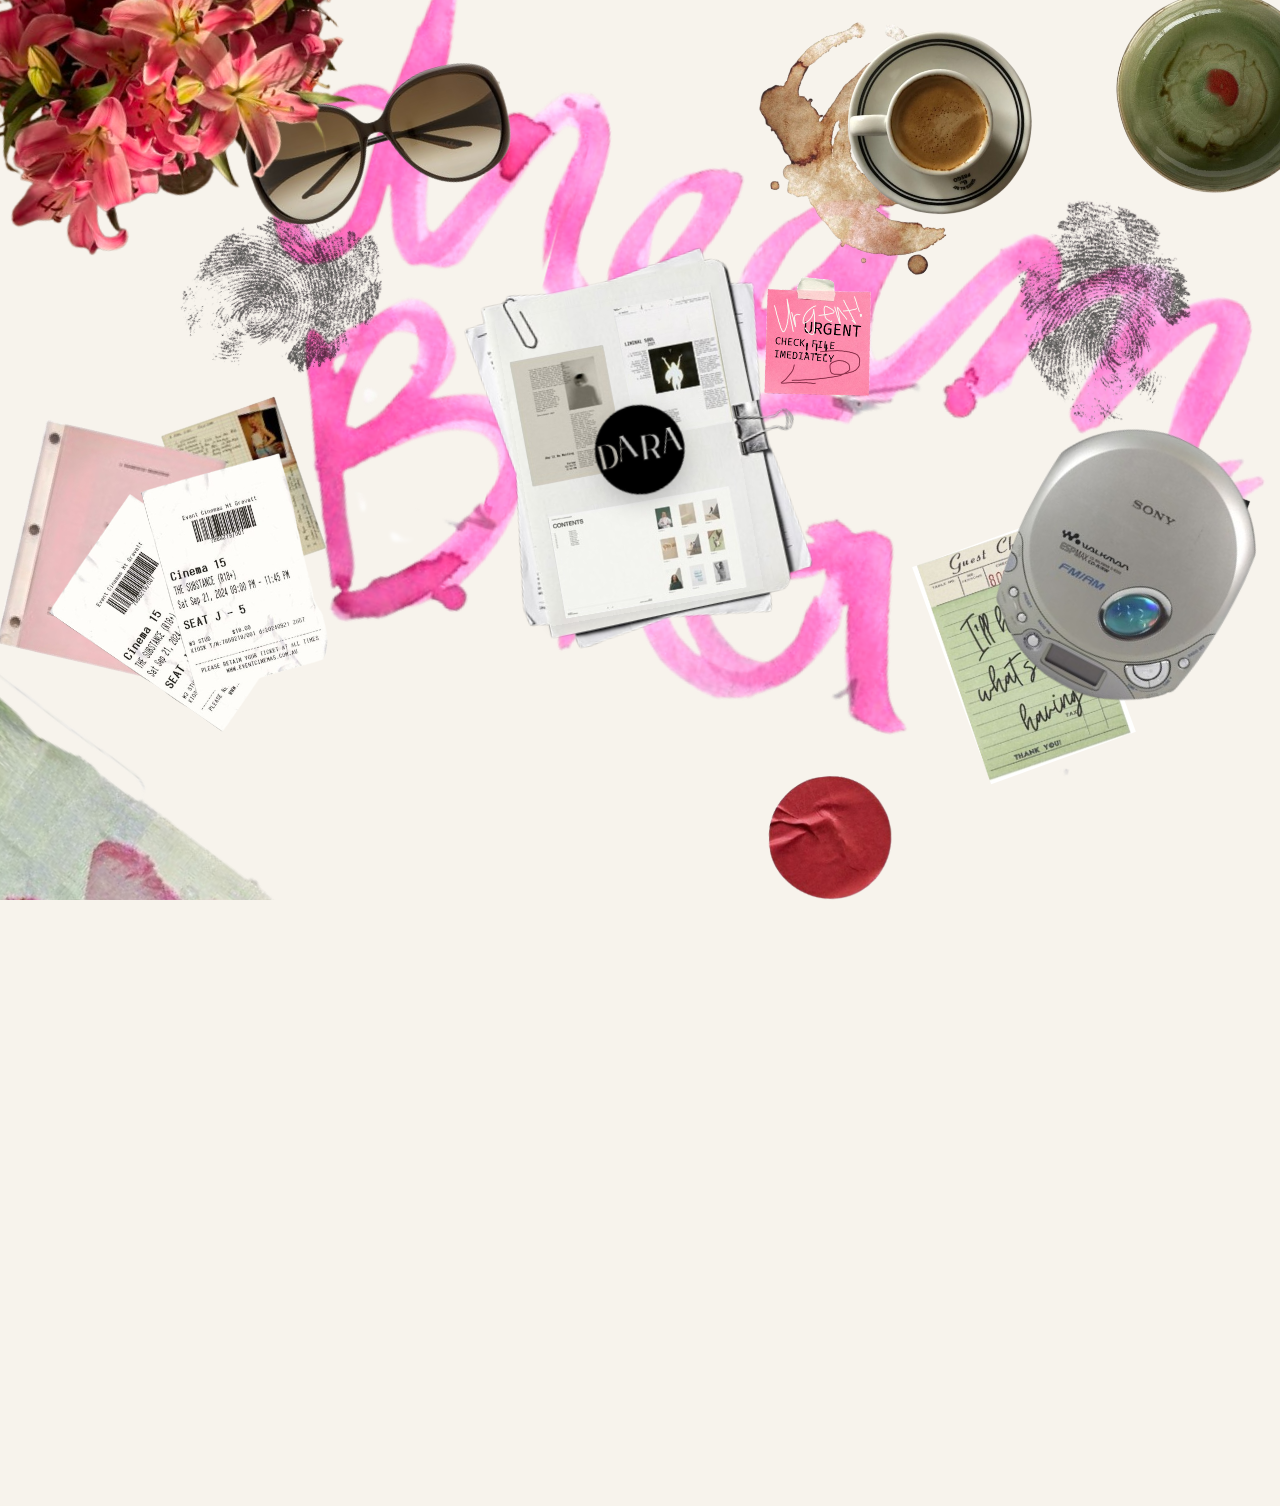
<file: index.html>
<!DOCTYPE html>
<html lang="en">
<head>
    <meta charset="UTF-8">
    <meta name="viewport" content="width=device-width, initial-scale=1.0">
    <title>DARA — The Editor's Desk</title>
    <link href="css/style.css" rel="stylesheet" type="text/css">
</head>
<body>

<section id="desk-canvas">
    <img src="img/desk/deskmat.png" id="layer-fabric" class="day-only aesthetic-item" alt="Orchid Fabric">
    <img src="img/desk/tablecloth(dark).jpg" id="layer-fabric-dark" class="night-only aesthetic-item" alt="Dark Striped Fabric">
	
	<img id="sticky-note" src="img/sticky-note.png" alt="Sticky Note">

    <img src="img/desk/dreambig.png" id="layer-dream-big" class="day-only aesthetic-item" alt="dream BIG">

    <img src="img/desk/flower.png" id="layer-flowers" class="day-only aesthetic-item" alt="Pink Floral Bouquet">
    <img src="img/desk/flower(dark).png" id="layer-flowers-dark" class="night-only aesthetic-item" alt="White Lilies">

    <img src="img/desk/coffeestain.png" id="layer-coffee-stain" class="aesthetic-item" alt="Coffee Stain Ring">
    <img src="img/desk/coffeemug.png" id="layer-coffee-cup" class="day-only aesthetic-item" alt="Full Espresso Cup">
    <img src="img/desk/emptymug.png" id="layer-coffee-cup-dark" class="night-only aesthetic-item" alt="Empty Coffee Cup">
    
    <img src="img/desk/bowl.png" id="layer-ceramic-bowl" class="aesthetic-item" alt="Ceramic Bowl">

    <img src="img/desk/topcandle.png" id="candle-top" class="night-only aesthetic-item" alt="Top Lit Candle">
    <img src="img/desk/bottomcandle.png" id="candle-bottom" class="night-only aesthetic-item" alt="Bottom Lit Candle">
    <img src="img/desk/redcandle.png" id="candle-red-tix" class="night-only aesthetic-item" alt="Red Candle near tickets">

    <img src="img/desk/movietix.png" id="item-ticket-left" class="hover-floating-item" alt="Movie Ticket Base">
    <img src="img/desk/movietix.png" id="item-ticket-right" class="hover-floating-item" alt="Movie Ticket Overlap">
    <img src="img/desk/cdplayer.png" id="item-music-floating" class="hover-floating-item" alt="Interactive Walkman">
    <img src="img/desk/sunglass(dark).png" id="item-glasses-toggle" onclick="toggleDeskTheme()" alt="Toggle Night Mode">

    <img src="img/desk/moviespread.png" id="movies-spread" class="day-only aesthetic-item" alt="Movies spread">	
    <img src="img/desk/redot.png" id="item-red-tape" class="day-only hover-floating-item" alt="Red Paper Dot">

    <img src="img/desk/spread2.jpg" id="item-guest-check" class="aesthetic-item" alt="Guest Check Note">
    <img src="img/desk/sticker.png" id="item-advisory-sticker" class="hover-floating-item" alt="Parental Advisory Sticker">

    <img src="img/desk/fingerprint.png" id="fingerprint-1" class="desk-fingerprint" alt="Fingerprint Texture">
    <img src="img/desk/fingerprint.png" id="fingerprint-2" class="desk-fingerprint" alt="Fingerprint Texture">	

    <div id="magazine-stack" title="Open Magazine">
        <img src="img/desk/DARAfiles.png" id="mag-folder-base" alt="Magazine Folder Cover">
        <img src="img/topoffile.png" id="mag-page-right" class="mag-internal-page" alt="Editorial Contents Page">
        <img src="img/DARAlogo.png" id="mag-center-logo" alt="DARA Logo Badge">
    </div>
</section>
	
<!-- ==========================================================================
     📖 CINEMATIC SPLIT CURTAIN OPENER
     ========================================================================== -->
<div id="magazine-overlay">
    <div id="magazine-loader">
        <div class="split-curtain left-curtain"></div>
        <div class="split-curtain right-curtain"></div>
    </div>
</div>
	
<script>
    function toggleDeskTheme() {
        const desk = document.getElementById('desk-canvas');
        desk.classList.toggle('dark-mode');
    }
	
    document.addEventListener("DOMContentLoaded", () => {
        const logo = document.getElementById("mag-center-logo");
        const stack = document.getElementById("magazine-stack");
        const overlay = document.getElementById("magazine-overlay");
        const loader = document.getElementById("magazine-loader");
        const canvas = document.getElementById("desk-canvas");

        if (logo) {
            logo.addEventListener("click", (e) => {
                e.stopPropagation(); 

                // 1. Freeze desk interactions during transition
                if (canvas) canvas.style.pointerEvents = "none";

                // 2. Launch the visual zoom element outward towards the screen
                if (stack) {
                    stack.style.transform = "translate(-50%, -50%) scale(5.5) rotate(0deg)";
                    stack.style.opacity = "0";
                    stack.style.transition = "transform 0.9s cubic-bezier(0.76, 0, 0.24, 1), opacity 0.7s ease-in";
                }

                // 3. Bring in the cinematic container setup
                if (overlay) overlay.classList.add("active");
                if (loader) loader.classList.remove("split-open");

                // 4. Transport user instantly to destination
                setTimeout(() => {
                    window.location.href = "magazine.html";
                }, 850);
            });
        }
    });
</script>

</body>
</html>
</file>
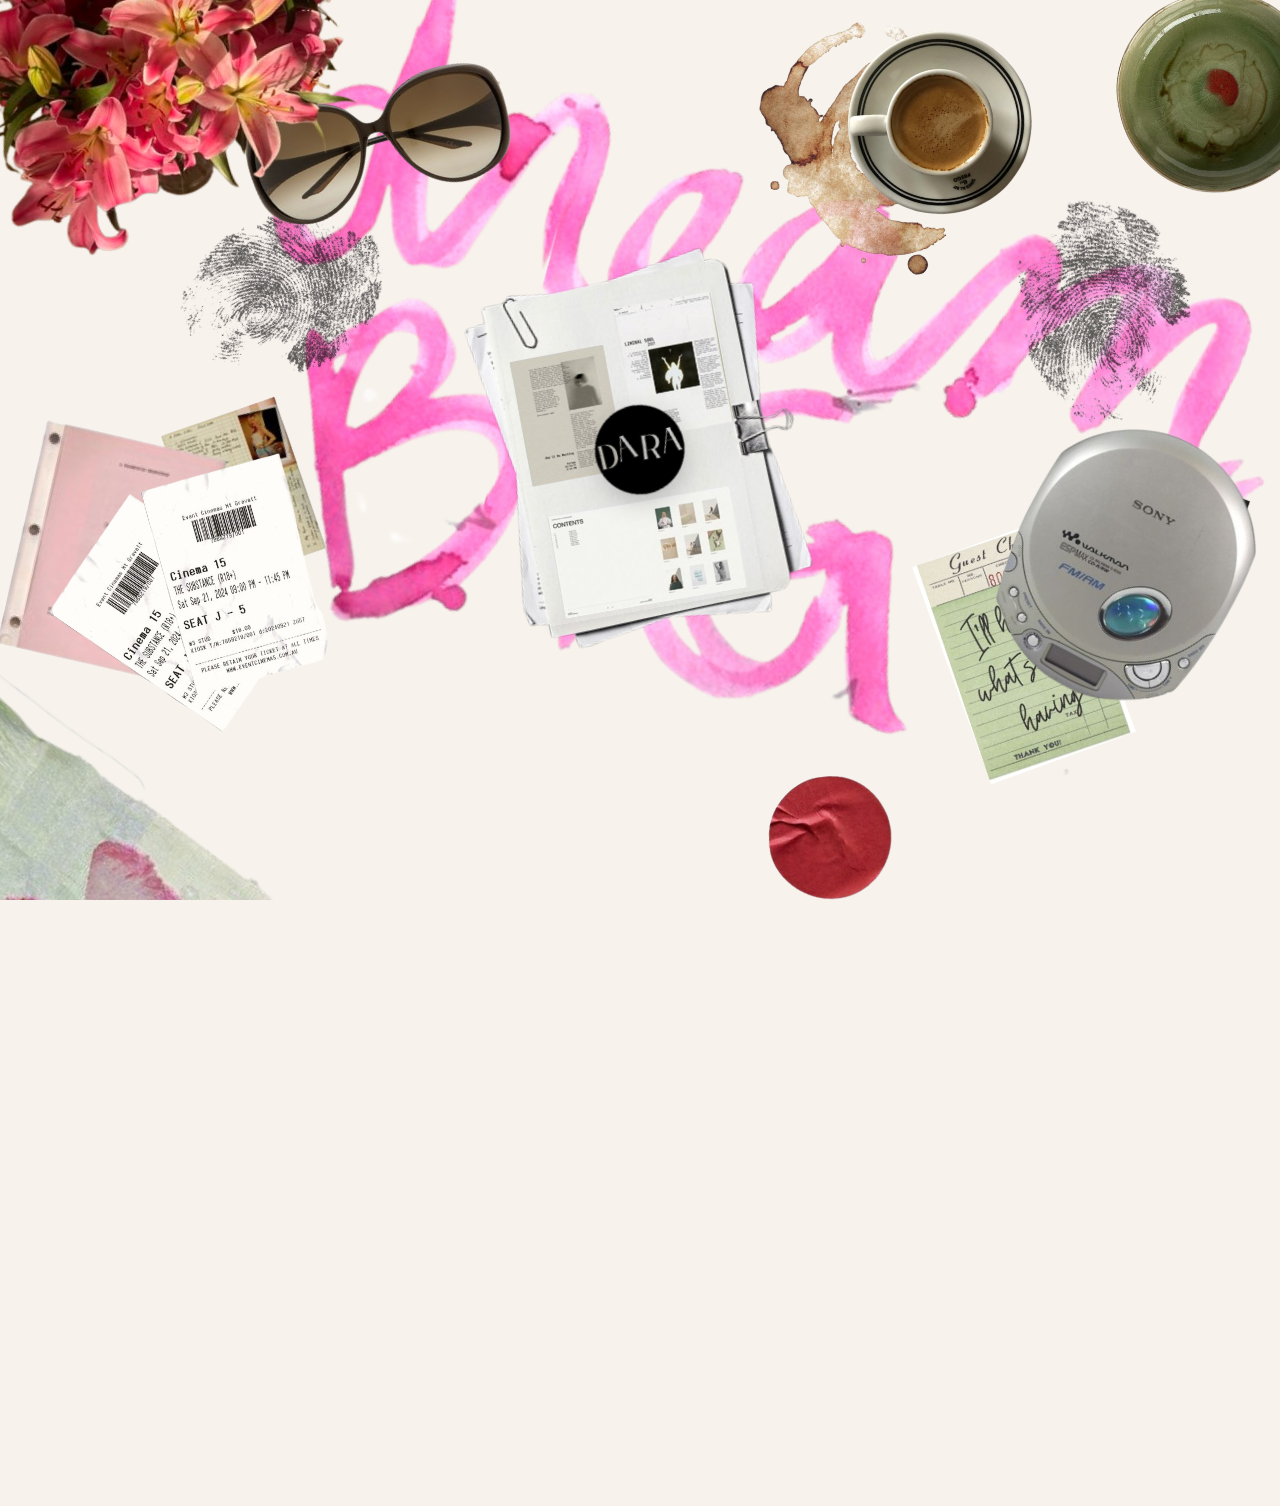
<file: index.html.html>
<!DOCTYPE html>
<html lang="en">
<head>
    <meta charset="UTF-8">
    <meta name="viewport" content="width=device-width, initial-scale=1.0">
    <title>DARA — The Editor's Desk</title>
    <link href="css/style.css" rel="stylesheet" type="text/css">
</head>
<body>

<section id="desk-canvas">
    <img src="img/desk/deskmat.png" id="layer-fabric" class="day-only aesthetic-item" alt="Orchid Fabric">
    <img src="img/desk/tablecloth(dark).jpg" id="layer-fabric-dark" class="night-only aesthetic-item" alt="Dark Striped Fabric">

    <img src="img/desk/dreambig.png" id="layer-dream-big" class="day-only aesthetic-item" alt="dream BIG">

    <img src="img/desk/flower.png" id="layer-flowers" class="day-only aesthetic-item" alt="Pink Floral Bouquet">
    <img src="img/desk/flower(dark).png" id="layer-flowers-dark" class="night-only aesthetic-item" alt="White Lilies">

    <img src="img/desk/coffeestain.png" id="layer-coffee-stain" class="aesthetic-item" alt="Coffee Stain Ring">
    <img src="img/desk/coffeemug.png" id="layer-coffee-cup" class="day-only aesthetic-item" alt="Full Espresso Cup">
    <img src="img/desk/emptymug.png" id="layer-coffee-cup-dark" class="night-only aesthetic-item" alt="Empty Coffee Cup">
    
    <img src="img/desk/bowl.png" id="layer-ceramic-bowl" class="aesthetic-item" alt="Ceramic Bowl">

    <img src="img/desk/topcandle.png" id="candle-top" class="night-only aesthetic-item" alt="Top Lit Candle">
    <img src="img/desk/bottomcandle.png" id="candle-bottom" class="night-only aesthetic-item" alt="Bottom Lit Candle">
    <img src="img/desk/redcandle.png" id="candle-red-tix" class="night-only aesthetic-item" alt="Red Candle near tickets">

    <img src="img/desk/movietix.png" id="item-ticket-left" class="hover-floating-item" alt="Movie Ticket Base">
    <img src="img/desk/movietix.png" id="item-ticket-right" class="hover-floating-item" alt="Movie Ticket Overlap">
    <img src="img/desk/cdplayer.png" id="item-music-floating" class="hover-floating-item" alt="Interactive Walkman">
    <img src="img/desk/sunglass(dark).png" id="item-glasses-toggle" onclick="toggleDeskTheme()" alt="Toggle Night Mode">

    <img src="img/desk/moviespread.png" id="movies-spread" class="day-only aesthetic-item" alt="Movies spread">	
    <img src="img/desk/redot.png" id="item-red-tape" class="day-only hover-floating-item" alt="Red Paper Dot">

    <img src="img/desk/spread2.jpg" id="item-guest-check" class="aesthetic-item" alt="Guest Check Note">
    <img src="img/desk/sticker.png" id="item-advisory-sticker" class="hover-floating-item" alt="Parental Advisory Sticker">

    <img src="img/desk/fingerprint.png" id="fingerprint-1" class="desk-fingerprint" alt="Fingerprint Texture">
    <img src="img/desk/fingerprint.png" id="fingerprint-2" class="desk-fingerprint" alt="Fingerprint Texture">	

    <div id="magazine-stack" title="Open Magazine">
        <img src="img/desk/DARAfiles.png" id="mag-folder-base" alt="Magazine Folder Cover">
        <img src="img/topoffile.png" id="mag-page-right" class="mag-internal-page" alt="Editorial Contents Page">
        <img src="img/DARAlogo.png" id="mag-center-logo" alt="DARA Logo Badge">
    </div>
</section>
	
<!-- ==========================================================================
     📖 CINEMATIC SPLIT CURTAIN OPENER
     ========================================================================== -->
<div id="magazine-overlay">
    <div id="magazine-loader">
        <div class="split-curtain left-curtain"></div>
        <div class="split-curtain right-curtain"></div>
    </div>
</div>
	
<script>
    function toggleDeskTheme() {
        const desk = document.getElementById('desk-canvas');
        desk.classList.toggle('dark-mode');
    }
	
    document.addEventListener("DOMContentLoaded", () => {
        const logo = document.getElementById("mag-center-logo");
        const stack = document.getElementById("magazine-stack");
        const overlay = document.getElementById("magazine-overlay");
        const loader = document.getElementById("magazine-loader");
        const canvas = document.getElementById("desk-canvas");

        if (logo) {
            logo.addEventListener("click", (e) => {
                e.stopPropagation(); 

                // 1. Freeze desk interactions during transition
                if (canvas) canvas.style.pointerEvents = "none";

                // 2. Launch the visual zoom element outward towards the screen
                if (stack) {
                    stack.style.transform = "translate(-50%, -50%) scale(5.5) rotate(0deg)";
                    stack.style.opacity = "0";
                    stack.style.transition = "transform 0.9s cubic-bezier(0.76, 0, 0.24, 1), opacity 0.7s ease-in";
                }

                // 3. Bring in the cinematic container setup
                if (overlay) overlay.classList.add("active");
                if (loader) loader.classList.remove("split-open");

                // 4. Transport user instantly to destination
                setTimeout(() => {
                    window.location.href = "file:///C:/Users/User1/Downloads/DARA/The%20magazine.html#fashion";
                }, 850);
            });
        }
    });
</script>

</body>
</html>
</file>
<file: css/style.css>
@charset "utf-8";
/* CSS Document */

/* --- 1. CORE CANVAS & ARCHITECTURE RESET --- */
* {
    margin: 0;
    padding: 0;
    box-sizing: border-box;
}

body, html {
    width: 100%;
    height: 100%;
    background-color: #F7F3EC; 
    overflow: hidden;
    font-family: 'Helvetica Neue', Arial, sans-serif;
}

#desk-canvas {
    position: relative;
    width: 100vw;
    height: 100vh;
    max-width: 1920px;
    max-height: 1080px;
    margin: 0 auto;
    /* Softly transforms background tones and overall environment lighting */
    transition: background-color 0.6s cubic-bezier(0.25, 1, 0.5, 1), 
                filter 0.6s cubic-bezier(0.25, 1, 0.5, 1);
}

/* --- 2. IMMOBILE BACKGROUND ACCENTS --- */
.aesthetic-item {
    position: absolute;
    user-select: none;
    pointer-events: none; /* Mouse clicks pass right through to items underneath */
    object-fit: contain;
}

#layer-dream-big {
    top: 5%;
    left: 13%;
    width: 88%;
    height: auto;
    opacity: 0.90;
    z-index: 1;
    transform: rotate(15deg);    
    transition: filter 0.6s ease, opacity 0.6s ease;
}

#layer-fabric {
    bottom: -56%;
    left: -15%;
    width: 52%;
    height: auto;
    transform: rotate(-52deg);
    z-index: 2;
}

#layer-flowers {
    top: -25%;       
    left: -14%;      
    width: 50%;      
    height: auto;
    transform: rotate(-15deg); 
    z-index: 300; /* High index to float over items visually */
}

#layer-coffee-stain {
    top: 0%;
    right: 20%; 
    width: 22%;
    height: auto;
    transform: rotate(45deg);
    opacity: 0.85;
    z-index: 2;
}

#layer-coffee-cup {
    top: -2%;
    right: 18%; 
    width: 17%; 
    height: auto;
    transform: rotate(-5deg);
    z-index: 3;
}

#layer-ceramic-bowl {
    top: -4%;
    right: -5%;
    width: 20%;
    height: auto;
    z-index: 5;
    transition: transform 0.8s cubic-bezier(0.25, 1, 0.5, 1);
}

/* --- 3. MOVIE TICKETS & WALKMAN LAYOUT --- */
.hover-floating-item {
    position: absolute;
    cursor: pointer;
    z-index: 550; 
    pointer-events: auto !important;
    transition: transform 0.4s cubic-bezier(0.25, 1, 0.5, 1), 
                filter 0.4s ease,
                top 0.8s cubic-bezier(0.25, 1, 0.5, 1),
                left 0.8s cubic-bezier(0.25, 1, 0.5, 1),
                right 0.8s cubic-bezier(0.25, 1, 0.5, 1);
}

#item-ticket-left {
    top: 52%;
    left: 3%;
    width: 22%;
    height: auto;
    transform: rotate(-55deg);
}

#item-ticket-right {
    top: 48%;
    left: 8%;      
    width: 22%;    
    height: auto;
    transform: rotate(-15deg); 
}

#item-music-floating {
    top: 29%;
    right: -5%;
    width: 32%;
    height: auto;
    transform: rotate(28deg);
}

/* --- 4. EXTREME CROPPED SUNGLASSES BUTTON --- */
#item-glasses-toggle {
    position: absolute;
    top: -16%;            
    left: 17%;            
    width: 22%;          
    height: auto;
    transform: rotate(-16deg);
    
    /* Perfect crop value isolating the bottom frame of the image */
    clip-path: inset(53% 0% 0% 0%);  
    
    z-index: 290; /* Safely tucked behind the transparent leaf stems of the flower (300) */
    pointer-events: auto !important; 
    cursor: pointer !important;
    transition: transform 0.8s ease;
}

#item-glasses-toggle:hover {
    transform: rotate(-48deg) translateY(-8px);
}

/* --- 5. NESTED MAGAZINE STACK MECHANICS --- */
#magazine-stack {
    position: absolute;
    top: 50%;
    left: 50%;
    width: 38%; 
    height: auto;
    transform: translate(-50%, -50%) rotate(-12deg);
    transform-origin: center center;
    cursor: pointer;
    z-index: 400;
    transition: transform 0.4s cubic-bezier(0.25, 1, 0.5, 1);
}

#magazine-stack:hover {
    transform: translate(-50%, -50%) scale(1.03) rotate(-8deg);
    filter: drop-shadow(0 25px 35px rgba(0, 0, 0, 0.16));
}

#mag-folder-base {
    width: 100%;
    height: auto;
    display: block;
    position: relative;
    z-index: 1;
}

.mag-internal-page {
    position: absolute;
    
    /* Pushes the spread down and left to align with the folder's internal backing */
    top: 25%;
    left: 25%;
    
    /* Expands the width so the entire group spread fills the inner file canvas neatly */
    width: 45%;
    height: auto;
    
    /* Slightly counter-rotates the pages to match the folder's specific paper tilt */
    transform: rotate(2deg);
    transform-origin: center center;
    
    z-index: 2;
    box-shadow: 0 4px 10px rgba(0, 0, 0, 0.05);
}

#mag-center-logo {
    position: absolute;
    top: 50%;
    left: 50%;
    width: 67%; 
    height: auto;
    transform: translate(-50%, -50%) rotate(-2deg);
    transform-origin: center center;
    z-index: 3; /* Placed exactly over the middle spine crease */
    filter: drop-shadow(0 8px 12px rgba(0, 0, 0, 0.2));
}

/* --- 6. ENVIRONMENT VIBE SHIFT ENGINE (DARK MODE) --- */
#desk-canvas.dark-mode {
    background-color: #1e151c !important; /* Unified backdrop background values */
    background-image: url('../img/desk/darkmode.png') !important; 
    background-size: cover;
    background-position: center;
    background-repeat: no-repeat;
    filter: brightness(0.7) contrast(1.05); 
    transition: background 0.5s ease, filter 0.6s cubic-bezier(0.25, 1, 0.5, 1);
}

/* Flips the pink watercolor image into a soft glowing white sheet */
#desk-canvas.dark-mode #layer-dream-big {
    filter: invert(1) hue-rotate(180deg) brightness(2);
    opacity: 0.95; 
}

#desk-canvas.dark-mode #layer-ceramic-bowl {
    transform: scale(1.05) translate(-15px, 15px);
}

/* --- 🎥 MOVIE SPREAD CORRECTION --- */
#movies-spread {
    position: absolute;
    top: 42.5%;
    left: -3%;          
    width: 28%;         
    height: auto;
    transform: rotate(-19deg);
    z-index: 200;       
    pointer-events: none;
}

/* --- 📝 GREEN GUEST CHECK CORRECTION --- */
#item-guest-check {
    position: absolute;
    bottom: 15%;
    left: 74%;           
    width: 12%;
    height: auto;
    transform: rotate(-20deg);
    z-index: 2;       
    pointer-events: auto;
}

/* --- ⚠️ PARENTAL ADVISORY STICKER CORRECTION --- */
#item-advisory-sticker {
    position: absolute;
    bottom: 22%;
    left: 76%;          
    width: 28%;
    height: auto;
    transform: rotate(20deg);
    z-index: 360;       
}

/* --- 🔴 WRINKLED RED TAPE CIRCLE CORRECTION --- */
#item-red-tape {
    position: absolute;
    bottom: 0%;
    right: 30%;         
    width: 10%;
    height: auto;
    transform: rotate(-5deg);
    z-index: 410;       
}

/* --- 👤 VISIBLE BLENDED FINGERPRINT DUPLICATES --- */
.desk-fingerprint {
    position: absolute;
    width: 6%;
    height: auto;
    opacity: 0.65;       
    z-index: 2;          
    pointer-events: none;
    user-select: none;
}

#fingerprint-1 {
    top: 18%;
    left: 15%;
    width: 14%;
    transform: rotate(60deg);
}

#fingerprint-2 {
    bottom: 49%;
    right: 6%;
    width: 15%;
    transform: rotate(-15deg);
}

#sticky-note {
    position: absolute;
    /* Adjust these percentage values based on where your CD player and File sit */
    top: 30%; 
    left: 59%; 
    width: 130px; /* Adjust size to fit your desk scale */
    height: auto;
    
    /* Slight rotation gives it a natural desk look */
    transform: rotate(-4deg); 
    z-index: 5;
    
    /* Keeps it static as well */
    cursor: default;
    pointer-events: none; 
}

/* ==========================================================================
    🌅 FRESH DAY / NIGHT VISIBILITY SYSTEM
   ========================================================================== */

.night-only {
    display: none !important;
}

#desk-canvas.dark-mode .day-only {
    display: none !important;
}
#desk-canvas.dark-mode .night-only {
    display: block !important;
}

/* ==========================================================================
    🌙 NEW DARK MODE ENVIRONMENT SETTINGS
   ========================================================================== */

#desk-canvas.dark-mode #layer-fabric-dark,
#desk-canvas.dark-mode #layer-flowers-dark,
#desk-canvas.dark-mode #layer-coffee-stain,
#desk-canvas.dark-mode #layer-coffee-cup-dark,
#desk-canvas.dark-mode #layer-ceramic-bowl,
#desk-canvas.dark-mode #item-guest-check {
    filter: brightness(0.45) contrast(1.1);
    transition: filter 0.4s ease;
}

#desk-canvas.dark-mode #magazine-stack,
#desk-canvas.dark-mode #item-ticket-left,
#desk-canvas.dark-mode #item-ticket-right,
#desk-canvas.dark-mode #item-music-floating {
    filter: brightness(1.0) contrast(1.0) !important;
}

#layer-fabric-dark {
    position: absolute;
    top: 9%;
    left: -10%;
    width: 40%; 
    height: 115%;
    object-fit: cover;
    transform: rotate(-104deg); 
    z-index: 1;
    pointer-events: none; 
}

/* ==========================================================================
    🕯️ CANDLE PLACEMENTS
   ========================================================================== */
#candle-top {
    position: absolute;
    top: 2%;
    left: 42%;
    width: 8%;
    height: auto;
    z-index: 10;
    filter: brightness(1.2) drop-shadow(0 0 15px rgba(253, 184, 114, 0.45));
}

#candle-bottom {
    position: absolute;
    bottom: 5%;
    left: 60%;
    width: 10%;
    height: auto;
    z-index: 500; 
    filter: brightness(1.25) drop-shadow(0 0 20px rgba(253, 184, 114, 0.5));
}

#candle-red-tix {
    position: absolute;
    bottom: 4%;
    left: 2%;
    width: 9%;
    height: auto;
    z-index: 600;
    filter: brightness(1.15) drop-shadow(0 0 18px rgba(255, 70, 70, 0.4));
}

#layer-coffee-cup-dark {
    top: -2%;
    right: 12%; 
    width: 25%; 
    height: auto;
    transform: rotate(-5deg);
    z-index: 3;
}

#layer-flowers-dark {
    top: -59%;       
    left: -19%;      
    width: 50%;      
    height: auto;
    transform: rotate(-15deg); 
    z-index: 300; 
}

/* ==========================================================================
    📖 FULL-SCREEN ENTRY OVERLAY ENGINE
   ========================================================================== */

#magazine-overlay {
    position: fixed;
    top: 0;
    left: 0;
    width: 100vw !important;
    height: 100vh !important;
    z-index: 9999; 
    background-color: #F7F3EC;
    opacity: 0;
    pointer-events: none;
    transition: opacity 0.6s ease;
    overflow: hidden;
    margin: 0 !important;
    padding: 0 !important;
}

#magazine-overlay.active {
    opacity: 1;
    pointer-events: auto;
}

#desk-canvas.dark-mode ~ #magazine-overlay {
    background-color: #121213;
}

/* --- IMMERSIVE CURTAIN SYSTEM --- */
#magazine-loader {
    position: fixed;
    top: 0;
    left: 0;
    width: 100%;
    height: 100%;
    display: flex;
    z-index: 500; 
    pointer-events: none;
}

.split-curtain {
    width: 50%;
    height: 100%;
    background-color: #F7F3EC;
    transition: transform 1.1s cubic-bezier(0.76, 0, 0.24, 1);
}

#desk-canvas.dark-mode ~ #magazine-overlay .split-curtain {
    background-color: #121213;
}

.left-curtain {
    transform-origin: left center;
    border-right: 1px solid rgba(0,0,0,0.04);
}

.right-curtain {
    transform-origin: right center;
}

#magazine-loader.split-open .left-curtain {
    transform: translateX(-100%);
}

#magazine-loader.split-open .right-curtain {
    transform: translateX(100%);
}
</file>
